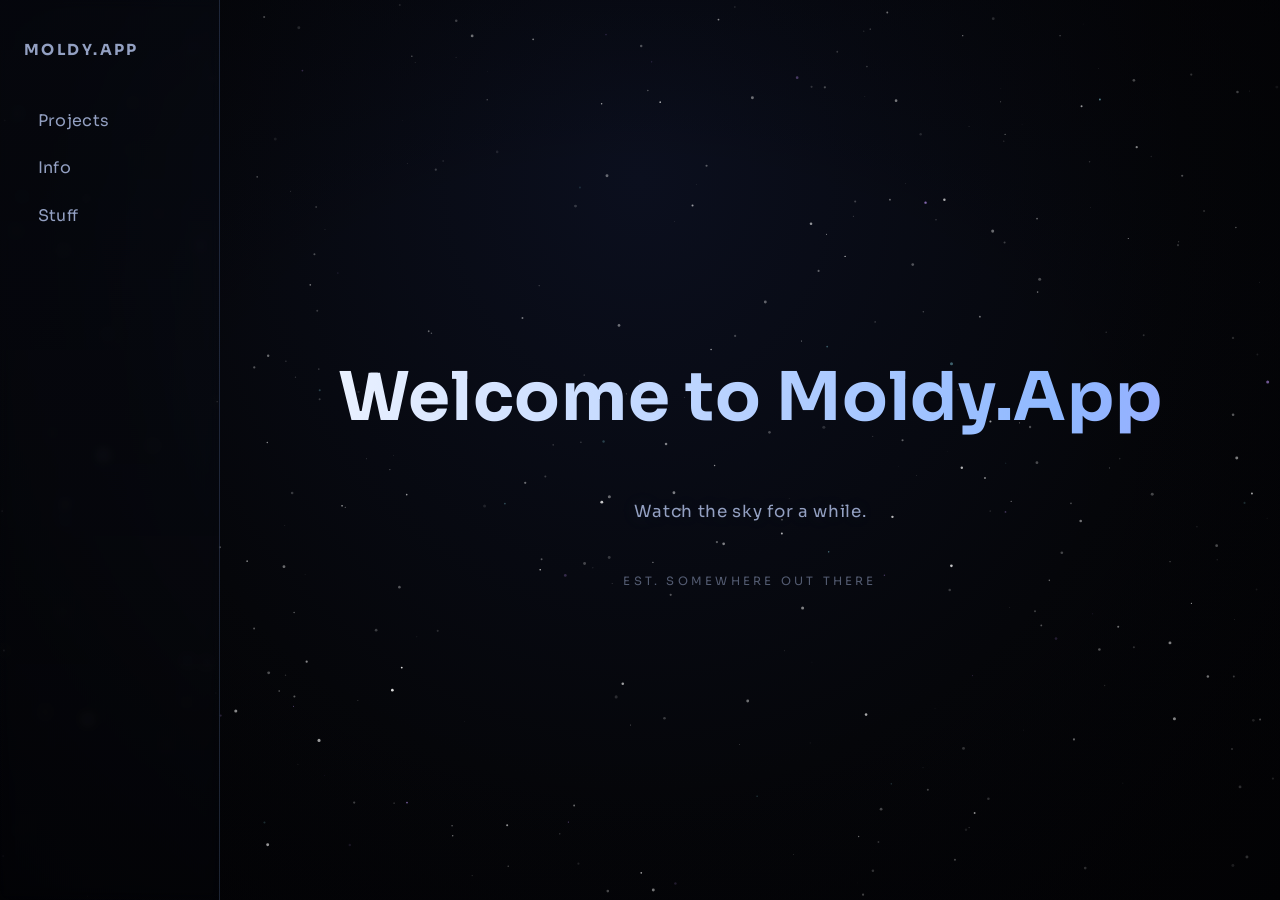
<file: index.html>
<!DOCTYPE html>
<html lang="en">
<head>
<meta charset="UTF-8">
<meta name="viewport" content="width=device-width, initial-scale=1.0">
<title>Moldy.App</title>
<link rel="preconnect" href="https://fonts.googleapis.com">
<link href="https://fonts.googleapis.com/css2?family=Sora:wght@400;600;700&display=swap" rel="stylesheet">
<link rel="icon" type="image/svg+xml" href="icon-vortex.svg">
<link rel="stylesheet" href="shell.css">
</head>
<body>
<canvas id="stars"></canvas>

<div class="layout">
  <nav class="nav">
    <a class="nav-brand" href="index.html" data-text="MOLDY.APP">MOLDY.APP</a>
    <ul class="nav-links">
      <li><a href="https://projects.moldy.app" data-text="Projects">Projects</a></li>
      <li><a href="https://info.moldy.app" data-text="Info">Info</a></li>
      <li><a href="https://stuff.moldy.app" data-text="Stuff">Stuff</a></li>
    </ul>
  </nav>

  <main class="main">
    <div>
      <h1 class="title" data-glow-title data-text="Welcome to Moldy.App">Welcome to Moldy.App</h1>
      <p class="subtitle">Watch the sky for a while.</p>
      <span class="tag">est. somewhere out there</span>
    </div>
  </main>
</div>

<script src="starfield.js"></script>
</body>
</html>
</file>
<file: shell.css>
/* Moldy.App — shared shell styles */

:root {
  --bg: #05060a;
  --ink: #eaf1ff;
  --ink-dim: #93a0c2;
  --accent: #8fb8ff;
  --accent-2: #b98fff;
  --glow: rgba(143, 184, 255, 0.55);
  --panel-border: rgba(143, 184, 255, 0.18);
  --shimmer-a: rgba(255, 197, 138, 0.95);
  --shimmer-b: rgba(196, 148, 255, 0.95);
  --shimmer-glow: rgba(255, 197, 138, 0.35);
}

* { box-sizing: border-box; }

html, body {
  margin: 0;
  padding: 0;
  background: var(--bg);
  color: var(--ink);
  font-family: 'Sora', 'Segoe UI', system-ui, sans-serif;
  height: 100%;
  overflow-x: hidden;
}

#stars {
  position: fixed;
  inset: 0;
  display: block;
  z-index: 0;
  background: radial-gradient(ellipse at 50% 20%, #0b0f1e 0%, #05060a 60%, #020204 100%);
}

body::after {
  content: '';
  position: fixed;
  inset: 0;
  z-index: 1;
  pointer-events: none;
  background: radial-gradient(ellipse at center, transparent 45%, rgba(2, 2, 4, 0.55) 100%);
}

.layout {
  position: relative;
  z-index: 2;
  min-height: 100vh;
  display: flex;
}

/* --- Side nav --- */
.nav {
  width: 220px;
  flex-shrink: 0;
  padding: 2.5rem 1.5rem;
  display: flex;
  flex-direction: column;
  gap: 2.5rem;
  border-right: 1px solid var(--panel-border);
  background: linear-gradient(180deg, rgba(10,14,26,0.35), rgba(10,14,26,0.1));
  backdrop-filter: blur(6px);
}

.nav-brand {
  position: relative;
  display: inline-block;
  isolation: isolate;
  font-size: 0.95rem;
  letter-spacing: 0.16em;
  text-transform: uppercase;
  text-decoration: none;
  font-weight: 700;
  background: linear-gradient(100deg, var(--ink-dim) 0%, var(--ink-dim) 100%);
  -webkit-background-clip: text;
  background-clip: text;
  color: transparent;
  filter: drop-shadow(0 0 0px transparent);
  transition: filter 0.35s ease, background 0.35s ease;
}
.nav-brand::before {
  content: attr(data-text);
  position: absolute;
  inset: 0;
  pointer-events: none;
  font: inherit;
  letter-spacing: inherit;
  text-transform: inherit;
  background: linear-gradient(100deg,
    transparent 14%,
    var(--shimmer-a) 42%,
    rgba(255, 255, 255, 0.95) 50%,
    var(--shimmer-b) 58%,
    transparent 86%);
  background-size: 300% 100%;
  background-position: -160% 0;
  -webkit-background-clip: text;
  background-clip: text;
  color: transparent;
  mix-blend-mode: screen;
  opacity: 0;
  will-change: background-position, opacity;
  transform: translateZ(0);
}
.nav-brand:hover {
  background: linear-gradient(100deg, #eaf1ff 0%, var(--accent) 50%, var(--accent-2) 100%);
  -webkit-background-clip: text;
  background-clip: text;
  filter: drop-shadow(0 0 8px var(--shimmer-glow)) drop-shadow(0 0 16px rgba(143, 184, 255, 0.22));
}
.nav-brand:hover::before {
  animation: shimmer-sweep-text 1.1s cubic-bezier(.16, 1, .3, 1);
}

.nav-links {
  display: flex;
  flex-direction: column;
  gap: 0.35rem;
  list-style: none;
  margin: 0;
  padding: 0;
}

.nav-links a {
  display: block;
  position: relative;
  overflow: hidden;
  isolation: isolate;
  color: var(--ink-dim);
  text-decoration: none;
  font-size: 1rem;
  letter-spacing: 0.02em;
  padding: 0.6rem 0.8rem;
  border-radius: 10px;
  border: 1px solid transparent;
  transition: color 0.25s ease, border-color 0.25s ease, background 0.25s ease, box-shadow 0.25s ease;
}

.nav-links a::before {
  content: attr(data-text);
  position: absolute;
  inset: 0;
  padding: inherit;
  pointer-events: none;
  font: inherit;
  letter-spacing: inherit;
  background: linear-gradient(100deg,
    transparent 14%,
    var(--shimmer-a) 42%,
    rgba(255, 255, 255, 0.95) 50%,
    var(--shimmer-b) 58%,
    transparent 86%);
  background-size: 300% 100%;
  background-position: -160% 0;
  -webkit-background-clip: text;
  background-clip: text;
  color: transparent;
  mix-blend-mode: screen;
  opacity: 0;
  will-change: background-position, opacity;
  transform: translateZ(0);
}

.nav-links a:hover::before {
  animation: shimmer-sweep-text 1.1s cubic-bezier(.16, 1, .3, 1);
}

.nav-links a:hover,
.nav-links a.active {
  color: var(--ink);
  border-color: var(--panel-border);
  background: rgba(143, 184, 255, 0.06);
  box-shadow: 0 0 14px var(--shimmer-glow), 0 0 18px rgba(143, 184, 255, 0.14);
}

.nav-links a.active {
  color: var(--accent);
  text-shadow: 0 0 10px var(--glow);
}

@keyframes shimmer-sweep-text {
  0%   { background-position: -160% 0; opacity: 0; }
  10%  { opacity: 1; }
  85%  { opacity: 1; }
  100% { background-position: 260% 0; opacity: 0; }
}

/* --- Main content --- */
.main {
  flex: 1;
  display: flex;
  align-items: center;
  justify-content: center;
  padding: 3rem;
  text-align: center;
}

.title {
  position: relative;
  display: inline-block;
  isolation: isolate;
  font-size: clamp(2.4rem, 6vw, 4.2rem);
  font-weight: 700;
  letter-spacing: 0.01em;
  background: linear-gradient(100deg, #eaf1ff 0%, var(--accent) 40%, var(--accent-2) 70%, #ffb8ea 100%);
  background-size: 220% auto;
  background-position: 0% center;
  -webkit-background-clip: text;
  background-clip: text;
  color: transparent;
  filter: drop-shadow(0 0 0px transparent);
  transition: filter 0.5s ease;
  animation: gradient-drift 11s ease-in-out infinite;
}

.title::before {
  content: attr(data-text);
  position: absolute;
  inset: 0;
  pointer-events: none;
  font: inherit;
  letter-spacing: inherit;
  text-align: inherit;
  background: linear-gradient(100deg,
    transparent 14%,
    var(--shimmer-a) 42%,
    rgba(255, 255, 255, 0.95) 50%,
    var(--shimmer-b) 58%,
    transparent 86%);
  background-size: 300% 100%;
  background-position: -160% 0;
  -webkit-background-clip: text;
  background-clip: text;
  color: transparent;
  mix-blend-mode: screen;
  opacity: 0;
  will-change: background-position, opacity;
  transform: translateZ(0);
}

.title:hover {
  filter: drop-shadow(0 0 10px var(--shimmer-glow)) drop-shadow(0 0 22px rgba(143, 184, 255, 0.16));
}

.title:hover::before {
  animation: shimmer-sweep-text 1.1s cubic-bezier(.16, 1, .3, 1);
}

.title.comet-glow {
  filter:
    drop-shadow(0 0 16px var(--glow))
    drop-shadow(0 0 42px var(--glow))
    drop-shadow(0 0 92px var(--accent-2));
  animation: gradient-drift 11s ease-in-out infinite, pulse-glow 3.4s ease-out;
}

@keyframes gradient-drift {
  0%   { background-position: 0% center; }
  50%  { background-position: 100% center; }
  100% { background-position: 0% center; }
}

@keyframes pulse-glow {
  0%   { filter: drop-shadow(0 0 0px transparent); }
  22%  { filter: drop-shadow(0 0 16px var(--glow)) drop-shadow(0 0 42px var(--glow)) drop-shadow(0 0 92px var(--accent-2)); }
  100% { filter: drop-shadow(0 0 0px transparent); }
}

.subtitle {
  margin-top: 1.1rem;
  color: var(--ink-dim);
  font-size: 1.05rem;
  letter-spacing: 0.04em;
  text-shadow: 0 0 20px rgba(143, 184, 255, 0.15);
}

.tag {
  display: inline-block;
  margin-top: 2.2rem;
  font-size: 0.72rem;
  letter-spacing: 0.28em;
  text-transform: uppercase;
  color: var(--ink-dim);
  opacity: 0.55;
}

@media (max-width: 720px) {
  .layout { flex-direction: column; }
  .nav {
    width: 100%;
    flex-direction: row;
    align-items: center;
    justify-content: space-between;
    border-right: none;
    border-bottom: 1px solid var(--panel-border);
    padding: 1.2rem 1.4rem;
    gap: 1rem;
  }
  .nav-links { flex-direction: row; gap: 0.4rem; }
  .main { padding: 2.5rem 1.2rem; }
}

@media (prefers-reduced-motion: reduce) {
  .title { animation: none; }
  .title.comet-glow {
    animation: none;
    filter: drop-shadow(0 0 18px var(--glow));
  }
}
</file>
